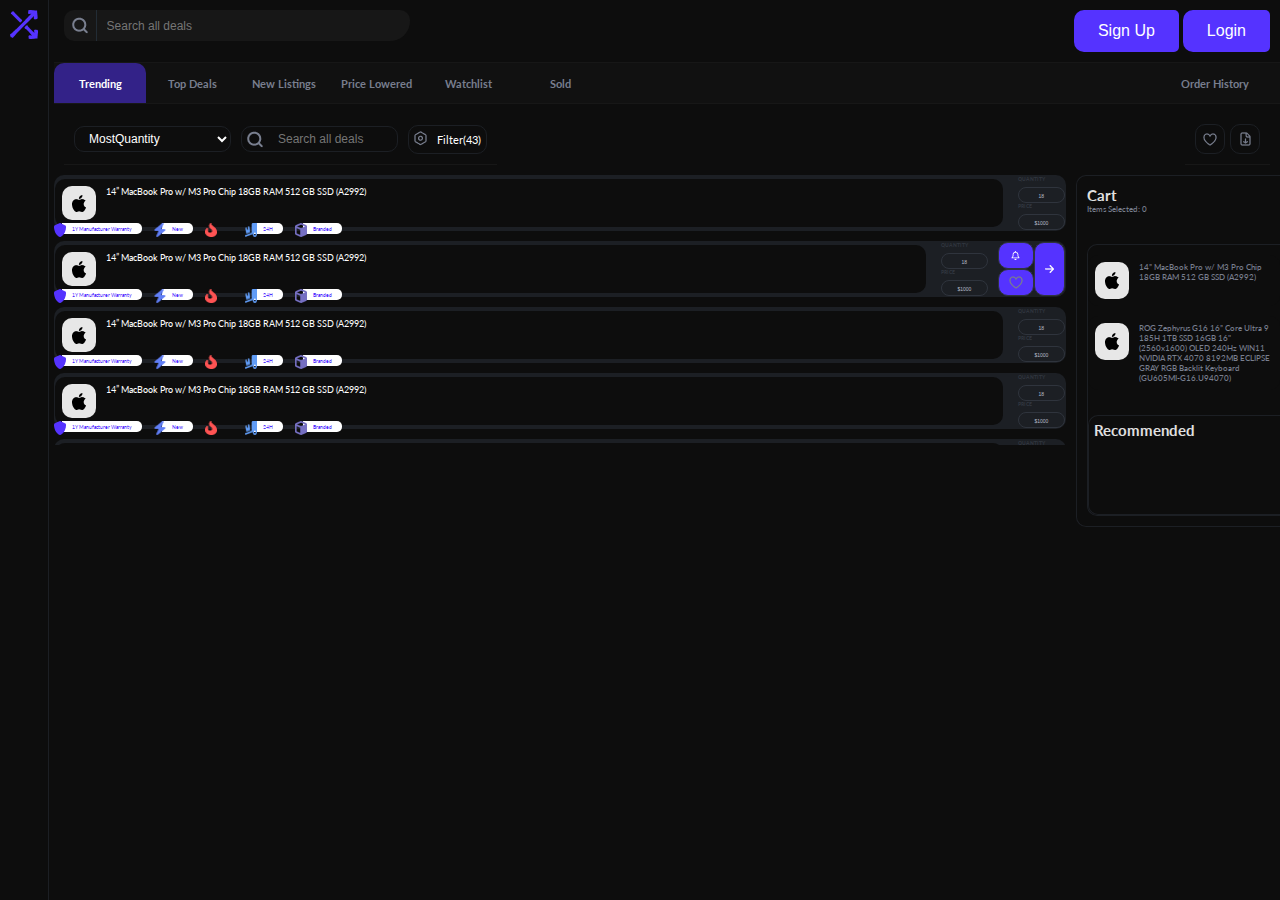
<file: index.html>
<!DOCTYPE html>
<html lang="en">

<head>
    <meta charset="UTF-8">
    <meta name="viewport" content="width=device-width, initial-scale=1.0">
    <title>Document</title>
    <link rel="stylesheet" href="styles.css">
</head>

<body>
    <div class="contianer">
        <div class="logo">
            <img src="./assets/logo.png" alt="">
        </div>
        <div style="width: 100%; padding: 0 0 0 5px;">
            <nav>
                <div class="search">
                    <div>
                        <img src="./assets/seach.png" alt="">
                    </div>
                    <input type="text" placeholder="Search all deals">
                </div>
                <div class="auth">
                    <button>Sign Up</button>
                    <button>Login</button>
                </div>
            </nav>
            <div class="navList">
                <ul>
                    <li>Trending</li>
                    <li>Top Deals</li>
                    <li>New Listings</li>
                    <li>Price Lowered</li>
                    <li>Watchlist</li>
                    <li>Sold</li>
                </ul>
                <p>Order History</p>
            </div>
            <div class="mainFilter">
                <div class="filterSection">
                    <select name="" id="">
                        <option value="MostQuantity">MostQuantity</option>
                    </select>
                    <div class="searchFilter">
                        <div>
                            <img src="./assets/seach.png" alt="">
                        </div>
                        <input type="text" placeholder="Search all deals">
                    </div>
                    <div class="filter">
                        <div>
                            <img src="./assets/filter.png" alt="">
                        </div>
                        <p>Filter(43)</p>
                    </div>
                </div>
                <div class="favorateSecion">
                    <div>
                        <img src="./assets/favorate.png" alt="">
                    </div>
                    <div>
                        <img src="./assets/save.png" alt="">
                    </div>
                </div>
            </div>
            <div class="productContainer">
                <div class="productContainerList">
                    <div class="productSection">
                        <div class="productList">
                            <div class="product">
                                <img src="./assets/apple.png" alt="">
                            </div>
                            <div class="description">
                                <p>14” MacBook Pro w/ M3 Pro Chip 18GB RAM 512 GB SSD (A2992)</p>
                            </div>
                            <div class="config">
                                <div>
                                    <img src="./assets/Vector@2x.png" alt="">
                                    <p>1Y Manufacturer Warranty</p>
                                </div>
                                <div>
                                    <img src="./assets/Vector.png" alt="">
                                    <p>New</p>
                                </div>
                                <div class="configItem">
                                    <img src="./assets/Vector (1).png" alt="">
                                </div>
                                <div>
                                    <img src="./assets/Vector (2).png" alt="">
                                    <p>24H</p>
                                </div>
                                <div>
                                    <img src="./assets/Vector (3).png" alt="">
                                    <p>Branded</p>
                                </div>
                            </div>
                        </div>
                        <div class="btnList">
                            <div class="quantity">
                                <p class="title">QUANTITY</p>
                                <button class="btn">18</button>
                            </div>
                            <div class="quantity">
                                <p class="title">PRICE</p>
                                <button class="btn">$1000</button>
                            </div>
                        </div>
                    </div>
                    <div class="productSection">
                        <div class="productList">
                            <div class="product">
                                <img src="./assets/apple.png" alt="">
                            </div>
                            <div class="description">
                                <p>14” MacBook Pro w/ M3 Pro Chip 18GB RAM 512 GB SSD (A2992)</p>
                            </div>
                            <div class="config">
                                <div>
                                    <img src="./assets/Vector@2x.png" alt="">
                                    <p>1Y Manufacturer Warranty</p>
                                </div>
                                <div>
                                    <img src="./assets/Vector.png" alt="">
                                    <p>New</p>
                                </div>
                                <div class="configItem">
                                    <img src="./assets/Vector (1).png" alt="">
                                </div>
                                <div>
                                    <img src="./assets/Vector (2).png" alt="">
                                    <p>24H</p>
                                </div>
                                <div>
                                    <img src="./assets/Vector (3).png" alt="">
                                    <p>Branded</p>
                                </div>
                            </div>
                        </div>
                        <div class="btnListParent">
                            <div class="btnList">
                                <div class="quantity">
                                    <p class="title">QUANTITY</p>
                                    <button class="btn">18</button>
                                </div>
                                <div class="quantity">
                                    <p class="title">PRICE</p>
                                    <button class="btn">$1000</button>
                                </div>
                            </div>
                            <div class="btnNotify">
                                <div class="insideBTN">
                                    <button class="btn">
                                        <img src="./assets/notification.png" alt="">
                                    </button>
                                    <button class="btn">
                                        <img src="./assets/favorate.png" alt="">
                                    </button>
                                </div>
                                <button class="btn">
                                    <img src="./assets/rightArrow.png" alt="">
                                </button>
                            </div>
                        </div>
                    </div>
                    <div class="productSection">
                        <div class="productList">
                            <div class="product">
                                <img src="./assets/apple.png" alt="">
                            </div>
                            <div class="description">
                                <p>14” MacBook Pro w/ M3 Pro Chip 18GB RAM 512 GB SSD (A2992)</p>
                            </div>
                            <div class="config">
                                <div>
                                    <img src="./assets/Vector@2x.png" alt="">
                                    <p>1Y Manufacturer Warranty</p>
                                </div>
                                <div>
                                    <img src="./assets/Vector.png" alt="">
                                    <p>New</p>
                                </div>
                                <div class="configItem">
                                    <img src="./assets/Vector (1).png" alt="">
                                </div>
                                <div>
                                    <img src="./assets/Vector (2).png" alt="">
                                    <p>24H</p>
                                </div>
                                <div>
                                    <img src="./assets/Vector (3).png" alt="">
                                    <p>Branded</p>
                                </div>
                            </div>
                        </div>
                        <div class="btnList">
                            <div class="quantity">
                                <p class="title">QUANTITY</p>
                                <button class="btn">18</button>
                            </div>
                            <div class="quantity">
                                <p class="title">PRICE</p>
                                <button class="btn">$1000</button>
                            </div>
                        </div>
                    </div>
                    <div class="productSection">
                        <div class="productList">
                            <div class="product">
                                <img src="./assets/apple.png" alt="">
                            </div>
                            <div class="description">
                                <p>14” MacBook Pro w/ M3 Pro Chip 18GB RAM 512 GB SSD (A2992)</p>
                            </div>
                            <div class="config">
                                <div>
                                    <img src="./assets/Vector@2x.png" alt="">
                                    <p>1Y Manufacturer Warranty</p>
                                </div>
                                <div>
                                    <img src="./assets/Vector.png" alt="">
                                    <p>New</p>
                                </div>
                                <div class="configItem">
                                    <img src="./assets/Vector (1).png" alt="">
                                </div>
                                <div>
                                    <img src="./assets/Vector (2).png" alt="">
                                    <p>24H</p>
                                </div>
                                <div>
                                    <img src="./assets/Vector (3).png" alt="">
                                    <p>Branded</p>
                                </div>
                            </div>
                        </div>
                        <div class="btnList">
                            <div class="quantity">
                                <p class="title">QUANTITY</p>
                                <button class="btn">18</button>
                            </div>
                            <div class="quantity">
                                <p class="title">PRICE</p>
                                <button class="btn">$1000</button>
                            </div>
                        </div>
                    </div>
                    <div class="productSection">
                        <div class="productList">
                            <div class="product">
                                <img src="./assets/apple.png" alt="">
                            </div>
                            <div class="description">
                                <p>14” MacBook Pro w/ M3 Pro Chip 18GB RAM 512 GB SSD (A2992)</p>
                            </div>
                            <div class="config">
                                <div>
                                    <img src="./assets/Vector@2x.png" alt="">
                                    <p>1Y Manufacturer Warranty</p>
                                </div>
                                <div>
                                    <img src="./assets/Vector.png" alt="">
                                    <p>New</p>
                                </div>
                                <div class="configItem">
                                    <img src="./assets/Vector (1).png" alt="">
                                </div>
                                <div>
                                    <img src="./assets/Vector (2).png" alt="">
                                    <p>24H</p>
                                </div>
                                <div>
                                    <img src="./assets/Vector (3).png" alt="">
                                    <p>Branded</p>
                                </div>
                            </div>
                        </div>
                        <div class="btnList">
                            <div class="quantity">
                                <p class="title">QUANTITY</p>
                                <button class="btn">18</button>
                            </div>
                            <div class="quantity">
                                <p class="title">PRICE</p>
                                <button class="btn">$1000</button>
                            </div>
                        </div>
                    </div>
                    <div class="productSection">
                        <div class="productList">
                            <div class="product">
                                <img src="./assets/apple.png" alt="">
                            </div>
                            <div class="description">
                                <p>14” MacBook Pro w/ M3 Pro Chip 18GB RAM 512 GB SSD (A2992)</p>
                            </div>
                            <div class="config">
                                <div>
                                    <img src="./assets/Vector@2x.png" alt="">
                                    <p>1Y Manufacturer Warranty</p>
                                </div>
                                <div>
                                    <img src="./assets/Vector.png" alt="">
                                    <p>New</p>
                                </div>
                                <div class="configItem">
                                    <img src="./assets/Vector (1).png" alt="">
                                </div>
                                <div>
                                    <img src="./assets/Vector (2).png" alt="">
                                    <p>24H</p>
                                </div>
                                <div>
                                    <img src="./assets/Vector (3).png" alt="">
                                    <p>Branded</p>
                                </div>
                            </div>
                        </div>
                        <div class="btnList">
                            <div class="quantity">
                                <p class="title">QUANTITY</p>
                                <button class="btn">18</button>
                            </div>
                            <div class="quantity">
                                <p class="title">PRICE</p>
                                <button class="btn">$1000</button>
                            </div>
                        </div>
                    </div>
                    <div class="productSection">
                        <div class="productList">
                            <div class="product">
                                <img src="./assets/apple.png" alt="">
                            </div>
                            <div class="description">
                                <p>14” MacBook Pro w/ M3 Pro Chip 18GB RAM 512 GB SSD (A2992)</p>
                            </div>
                            <div class="config">
                                <div>
                                    <img src="./assets/Vector@2x.png" alt="">
                                    <p>1Y Manufacturer Warranty</p>
                                </div>
                                <div>
                                    <img src="./assets/Vector.png" alt="">
                                    <p>New</p>
                                </div>
                                <div class="configItem">
                                    <img src="./assets/Vector (1).png" alt="">
                                </div>
                                <div>
                                    <img src="./assets/Vector (2).png" alt="">
                                    <p>24H</p>
                                </div>
                                <div>
                                    <img src="./assets/Vector (3).png" alt="">
                                    <p>Branded</p>
                                </div>
                            </div>
                        </div>
                        <div class="btnList">
                            <div class="quantity">
                                <p class="title">QUANTITY</p>
                                <button class="btn">18</button>
                            </div>
                            <div class="quantity">
                                <p class="title">PRICE</p>
                                <button class="btn">$1000</button>
                            </div>
                        </div>
                    </div>
                    <div class="productSection">
                        <div class="productList">
                            <div class="product">
                                <img src="./assets/apple.png" alt="">
                            </div>
                            <div class="description">
                                <p>14” MacBook Pro w/ M3 Pro Chip 18GB RAM 512 GB SSD (A2992)</p>
                            </div>
                            <div class="config">
                                <div>
                                    <img src="./assets/Vector@2x.png" alt="">
                                    <p>1Y Manufacturer Warranty</p>
                                </div>
                                <div>
                                    <img src="./assets/Vector.png" alt="">
                                    <p>New</p>
                                </div>
                                <div class="configItem">
                                    <img src="./assets/Vector (1).png" alt="">
                                </div>
                                <div>
                                    <img src="./assets/Vector (2).png" alt="">
                                    <p>24H</p>
                                </div>
                                <div>
                                    <img src="./assets/Vector (3).png" alt="">
                                    <p>Branded</p>
                                </div>
                            </div>
                        </div>
                        <div class="btnList">
                            <div class="quantity">
                                <p class="title">QUANTITY</p>
                                <button class="btn">18</button>
                            </div>
                            <div class="quantity">
                                <p class="title">PRICE</p>
                                <button class="btn">$1000</button>
                            </div>
                        </div>
                    </div>
                    <div class="productSection">
                        <div class="productList">
                            <div class="product">
                                <img src="./assets/apple.png" alt="">
                            </div>
                            <div class="description">
                                <p>14” MacBook Pro w/ M3 Pro Chip 18GB RAM 512 GB SSD (A2992)</p>
                            </div>
                            <div class="config">
                                <div>
                                    <img src="./assets/Vector@2x.png" alt="">
                                    <p>1Y Manufacturer Warranty</p>
                                </div>
                                <div>
                                    <img src="./assets/Vector.png" alt="">
                                    <p>New</p>
                                </div>
                                <div class="configItem">
                                    <img src="./assets/Vector (1).png" alt="">
                                </div>
                                <div>
                                    <img src="./assets/Vector (2).png" alt="">
                                    <p>24H</p>
                                </div>
                                <div>
                                    <img src="./assets/Vector (3).png" alt="">
                                    <p>Branded</p>
                                </div>
                            </div>
                        </div>
                        <div class="btnList">
                            <div class="quantity">
                                <p class="title">QUANTITY</p>
                                <button class="btn">18</button>
                            </div>
                            <div class="quantity">
                                <p class="title">PRICE</p>
                                <button class="btn">$1000</button>
                            </div>
                        </div>
                    </div>
                </div>

                <div class="cartSection">
                    <h1>Cart</h1>
                    <p>Items Selected: 0</p>
                    <div class="carts">
                        <div class="productList cartList">
                            <div class="product">
                                <img src="./assets/apple.png" alt="">
                            </div>
                            <div class="description">
                                <p>14” MacBook Pro w/ M3 Pro Chip 18GB RAM 512 GB SSD (A2992)</p>
                            </div>
                        </div>
                        <div class="productList cartList">
                            <div class="product">
                                <img src="./assets/apple.png" alt="">
                            </div>
                            <div class="description">
                                <p>ROG Zephyrus G16 16” Core Ultra 9 185H 1TB SSD 16GB 16" (2560x1600) OLED 240Hz WIN11
                                    NVIDIA RTX 4070 8192MB ECLIPSE GRAY RGB Backlit Keyboard (GU605MI-G16.U94070)</p>
                            </div>
                        </div>
                        <div class="recommended">
                            <h1>Recommended</h1>
                        </div>
                    </div>
                </div>
            </div>

        </div>
    </div>
</body>

</html>
</file>
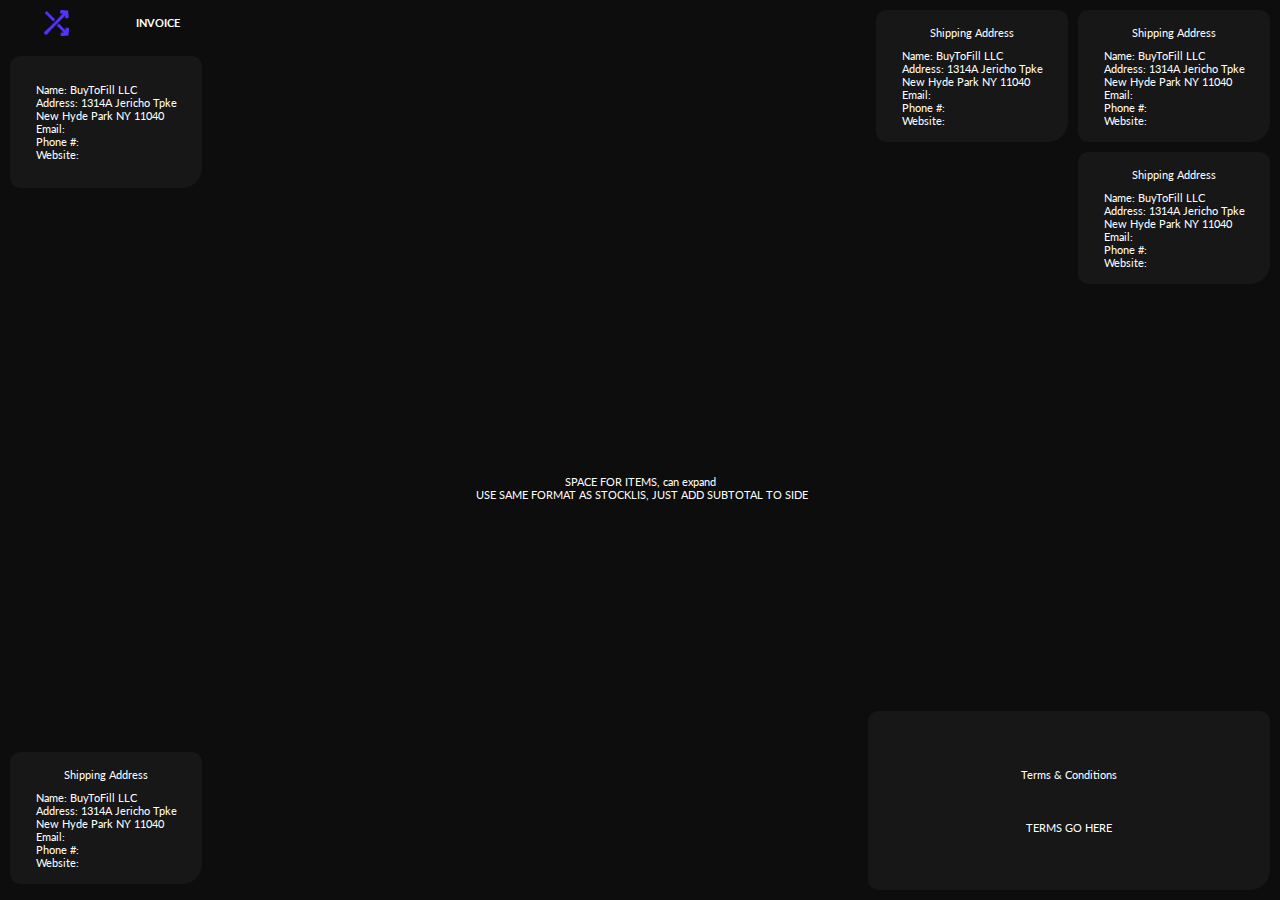
<file: invoice.html>
<!DOCTYPE html>
<html lang="en">

<head>
    <meta charset="UTF-8">
    <meta name="viewport" content="width=device-width, initial-scale=1.0">
    <title>Invoice</title>
    <link rel="stylesheet" href="invoice.css">
</head>

<body>
    <div class="container">
        <div class="invoiceContainer">
            <div>
                <div class="logoSite">
                    <img src="./assets/logo.png" alt="">
                    <h1 class="invoice">INVOICE</h1>
                </div>
                <div class="invoiceDetails">
                    <p>Name: BuyToFill LLC <br>
                        Address: 1314A Jericho Tpke<br>
                        New Hyde Park NY 11040<br>
                        Email:<br>
                        Phone #:<br>
                        Website:<br>
                    </p>
                </div>
            </div>
            <div class="invoiceDetailsDiv">
                <div class="invoiceDetails">
                    <p>Shipping Address</p>
                    <p>Name: BuyToFill LLC <br>
                        Address: 1314A Jericho Tpke<br>
                        New Hyde Park NY 11040<br>
                        Email:<br>
                        Phone #:<br>
                        Website:<br>
                    </p>
                </div>
                <div class="invoiceDetails">
                    <p>Shipping Address</p>
                    <p>Name: BuyToFill LLC <br>
                        Address: 1314A Jericho Tpke<br>
                        New Hyde Park NY 11040<br>
                        Email:<br>
                        Phone #:<br>
                        Website:<br>
                    </p>
                </div>
                <div class="invoiceDetails">
                    <p>Shipping Address</p>
                    <p>Name: BuyToFill LLC <br>
                        Address: 1314A Jericho Tpke<br>
                        New Hyde Park NY 11040<br>
                        Email:<br>
                        Phone #:<br>
                        Website:<br>
                    </p>
                </div>
            </div>
        </div>
        <p class="centerText">
            SPACE FOR ITEMS, can expand<br> USE SAME FORMAT AS STOCKLIS, JUST ADD SUBTOTAL TO SIDE
        </p>
        <div class="invoiceFooter">
            <div class="invoiceDetails">
                <p>Shipping Address</p>
                <p>Name: BuyToFill LLC <br>
                    Address: 1314A Jericho Tpke<br>
                    New Hyde Park NY 11040<br>
                    Email:<br>
                    Phone #:<br>
                    Website:<br>
                </p>
            </div>
            <div class="invoiceDetails terms">
                <p>Terms & Conditions</p>
                <p>TERMS GO HERE</p>
            </div>
        </div>
    </div>
</body>

</html>
</file>
<file: styles.css>
@import url('https://fonts.googleapis.com/css2?family=Lato:wght@300;400;700;900&display=swap');

* {
    padding: 0px;
    margin: 0px;
    box-sizing: border-box;
}

body {
    background: #0d0d0d;
    color: #ffffff;
    font-family: "Lato", sans-serif;
}




.contianer {
    display: flex;
}

.logo {
    padding: 10px;
    border-right: 1px solid #1C1F24;
    height: 100vh;
}

.contianer nav {
    display: flex;
    justify-content: space-between;
    align-items: start;
    width: 100%;
    padding: 10px;
}

.contianer nav .search {
    width: 346px;
    height: 31px;
    background: #171717;
    display: flex;
    border-radius: 10px 10px 20px 10px;
}

.contianer nav .search div {
    width: 36px;
    display: flex;
    border-right: 1px solid #222C35;
    height: 100%;
    justify-content: center;
    align-items: center;
}

.contianer nav .search input {
    background: transparent;
    width: 100%;
    outline: none;
    border: none;
    font-size: 12px;
    color: white;
    padding-left: 10px;
}

.contianer nav .auth button {
    background-color: #5533FF;
    color: #ffffff;
    padding: 12px 24px;
    border: none;
    border-radius: 10px 5px 5px 10px;
    font-size: 16px;
    cursor: pointer;
    transition: background 0.3s ease;
}

.navList {
    display: flex;
    justify-content: space-between;
    align-items: center;
    width: 100%;
    background: #111111;
    border-bottom: 1px solid #171717;
    border-top: 1px solid #171717;
    font-weight: 700;
}

.navList ul {
    list-style-type: none;
    display: flex;
    align-items: center;
    color: #787E8E;
}

.navList ul li {
    width: 92px;
    height: 40px;
    display: flex;
    justify-content: center;
    align-items: center;
    font-size: 11px;
}

.navList ul li:first-child {
    display: flex;
    justify-content: center;
    align-items: center;
    font-size: 11px;
    background: #332288;
    border-radius: 10px 10px 0px 0px;
    color: #ffffff;
}

.navList ul li:hover {
    color: #ffffff;
    background: #22194C;
}

.navList p {
    font-size: 11px;
    padding: 10px;
    width: 109px;
    color: #787E8E;
}

.mainFilter {
    display: flex;
    justify-content: space-between;
    align-items: center;
    padding: 10px;
}

.filterSection {
    display: flex;
    gap: 10px;
    align-items: center;
    padding: 10px;
    border-bottom: 1px solid #171717;
}

.filterSection select {
    background: transparent;
    width: 157px;
    height: 26px;
    outline: none;
    border-radius: 10px;
    border-color: #1C1F24;
    font-size: 12px;
    color: white;
    padding-left: 10px;
    cursor: pointer;
}

.searchFilter {
    width: 157px;
    height: 26px;
    display: flex;
    border-radius: 10px;
    border: 1px solid #1C1F24;

}

.searchFilter div {
    width: 26px;
    display: flex;
    height: 100%;
    justify-content: center;
    align-items: center;
    padding: 10px;
}

.searchFilter input {
    background: transparent;
    width: 100%;
    outline: none;
    border: none;
    font-size: 12px;
    color: white;
    padding: 10px;
}

.filter {
    display: flex;
    gap: 10px;
    align-items: center;
    padding: 5px;
    border-radius: 10px;
    border: 1px solid #1C1F24;
    font-size: 11px;
}

.favorateSecion {
    display: flex;
    justify-content: center;
    align-items: center;
    gap: 5px;
    padding: 10px;
    border-bottom: 1px solid #171717;
}

.favorateSecion div {
    width: 30px;
    height: 30px;
    border: 1px solid #1C1F24;
    display: flex;
    justify-content: center;
    align-items: center;
    border-radius: 10px;
}

.productContainer {
    display: flex;
    gap: 10px;
    justify-content: space-between;
    align-items: start;
}

.productContainerList {
    width: 100%;
    display: flex;
    flex-direction: column;
    gap: 10px;
    height: 270px;
    overflow-y: auto;
}

.productContainerList::-webkit-scrollbar {
    direction: ltr;
}

.productSection {
    display: flex;
    gap: 15px;
    justify-content: space-between;
    align-items: center;
    padding: 1px;
    background: #1C1F24;
    border-radius: 10px;
    width: 100%;
}

.productList {
    display: flex;
    align-items: start;
    gap: 10px;
    padding: 7px;
    position: relative;
    background: #0D0D0D;
    width: 100%;
    height: auto;
    border-radius: 10px;
}

.product {
    width: 34px;
    height: 34px;
    background: #E7E7E7;
    border-radius: 10px;
    padding: 10px;
    display: flex;
    justify-content: center;
    align-items: center;
}

.description {
    font-size: 9px;
}

.config {
    position: absolute;
    display: flex;
    align-items: center;
    gap: 20px;
    bottom: -7px;
}

.config div {
    display: flex;
    align-items: center;
    justify-content: center;
    background: #fff;
    color: #5533FF;
    font-size: 5px;
    border-top-right-radius: 5px;
    border-bottom-right-radius: 5px;
    position: relative;
    height: 11px;
    padding: 5px 10px;
}

.config .configItem {
    background: transparent;
}

.config div img {
    position: absolute;
    top: 0;
    left: -8px;
    width: 12px;
    height: 14px;
}

.btnListParent {
    display: flex;
    gap: 10px;
}

.btnList {
    display: flex;
    flex-direction: column;
    justify-content: space-between;
}

.btnNotify {
    display: flex;
}

.insideBTN {
    display: flex;
    flex-direction: column;
}

.btnNotify .btn {
    width: 100%;
    height: 100%;
    background: #5533FF;
}

.title {
    font-size: 5px;
    font-weight: 900;
    color: #2F343D;
}

.btn {
    width: 47px;
    height: 16px;
    background: transparent;
    color: #B6BDC8;
    padding: 5px 10px;
    border: 1px solid #2F343D;
    border-radius: 10px;
    font-size: 5px;
    cursor: pointer;
    transition: background 0.3s ease;
}

.btn:hover {
    background: #2F343D;
}

.cartSection {
    border: 1px solid #1C1F24;
    border-right: none;
    border-radius: 10px;
    border-top-right-radius: 0;
    border-bottom-right-radius: 0;
    padding: 10px;
    padding-right: 0;
    background: transparent;
    width: 245px;
}

.cartSection h1 {
    font-size: 15px;
    font-weight: 700;
    color: #E0E0E0;
}

.cartSection p {
    font-size: 8px;
    font-weight: 500;
    color: #787E8E;
}

.carts {
    border: 1px solid #1C1F24;
    border-right: none;
    border-radius: 10px;
    border-top-right-radius: 0;
    border-bottom-right-radius: 0;
    margin-top: 30px;
}

.cartList {
    margin-top: 10px;
}

.cartList .product {
    height: auto;
}

.recommended {
    border: 1px solid #1C1F24;
    border-right: none;
    border-radius: 10px;
    border-top-right-radius: 0;
    border-bottom-right-radius: 0;
    margin-top: 25px;
    height: 100px;
    padding: 5px;
}
</file>
<file: invoice.css>
@import url('https://fonts.googleapis.com/css2?family=Lato:wght@300;400;700;900&display=swap');

* {
    margin: 0;
    padding: 0;
    box-sizing: border-box;
    font-family: "Lato", sans-serif;
}

body {
    background: #0D0D0D;
    color: #fff;
}

.container {
    display: flex;
    height: 100vh;
    flex-direction: column;
    padding: 10px;
}

.invoiceContainer {
    display: flex;
    justify-content: space-between;

}

.logoSite {
    width: 204px;
    display: flex;
    align-items: center;
    justify-content: space-around;
    margin-bottom: 20px;
}

.logoSite img {
    width: 25px;
}

.invoice {
    font-size: 11px;
    font-weight: 700;
    text-align: center;
}

.invoiceDetails {
    background: #171717;
    width: 192px;
    height: 132px;
    border-radius: 10px 10px 20px 10px;
    font-size: 11px;
    display: flex;
    justify-content: center;
    align-items: center;
    direction: ltr;
    flex-direction: column;
    gap: 10px;
}

.invoiceDetailsDiv {
    display: grid;
    grid-template-columns: 1fr 1fr;
    gap: 10px;
    direction: rtl;
}

.centerText {
    text-align: center;
    font-size: 11px;
    display: flex;
    justify-content: center;
    align-items: center;
    flex-grow: 2;
}

.invoiceFooter {
    display: flex;
    justify-content: space-between;
    margin-top: 20px;
    align-items: baseline;
}

.terms {
    width: 402px;
    height: 179px;
    display: flex;
    flex-direction: column;
    gap: 40px;
}
</file>
